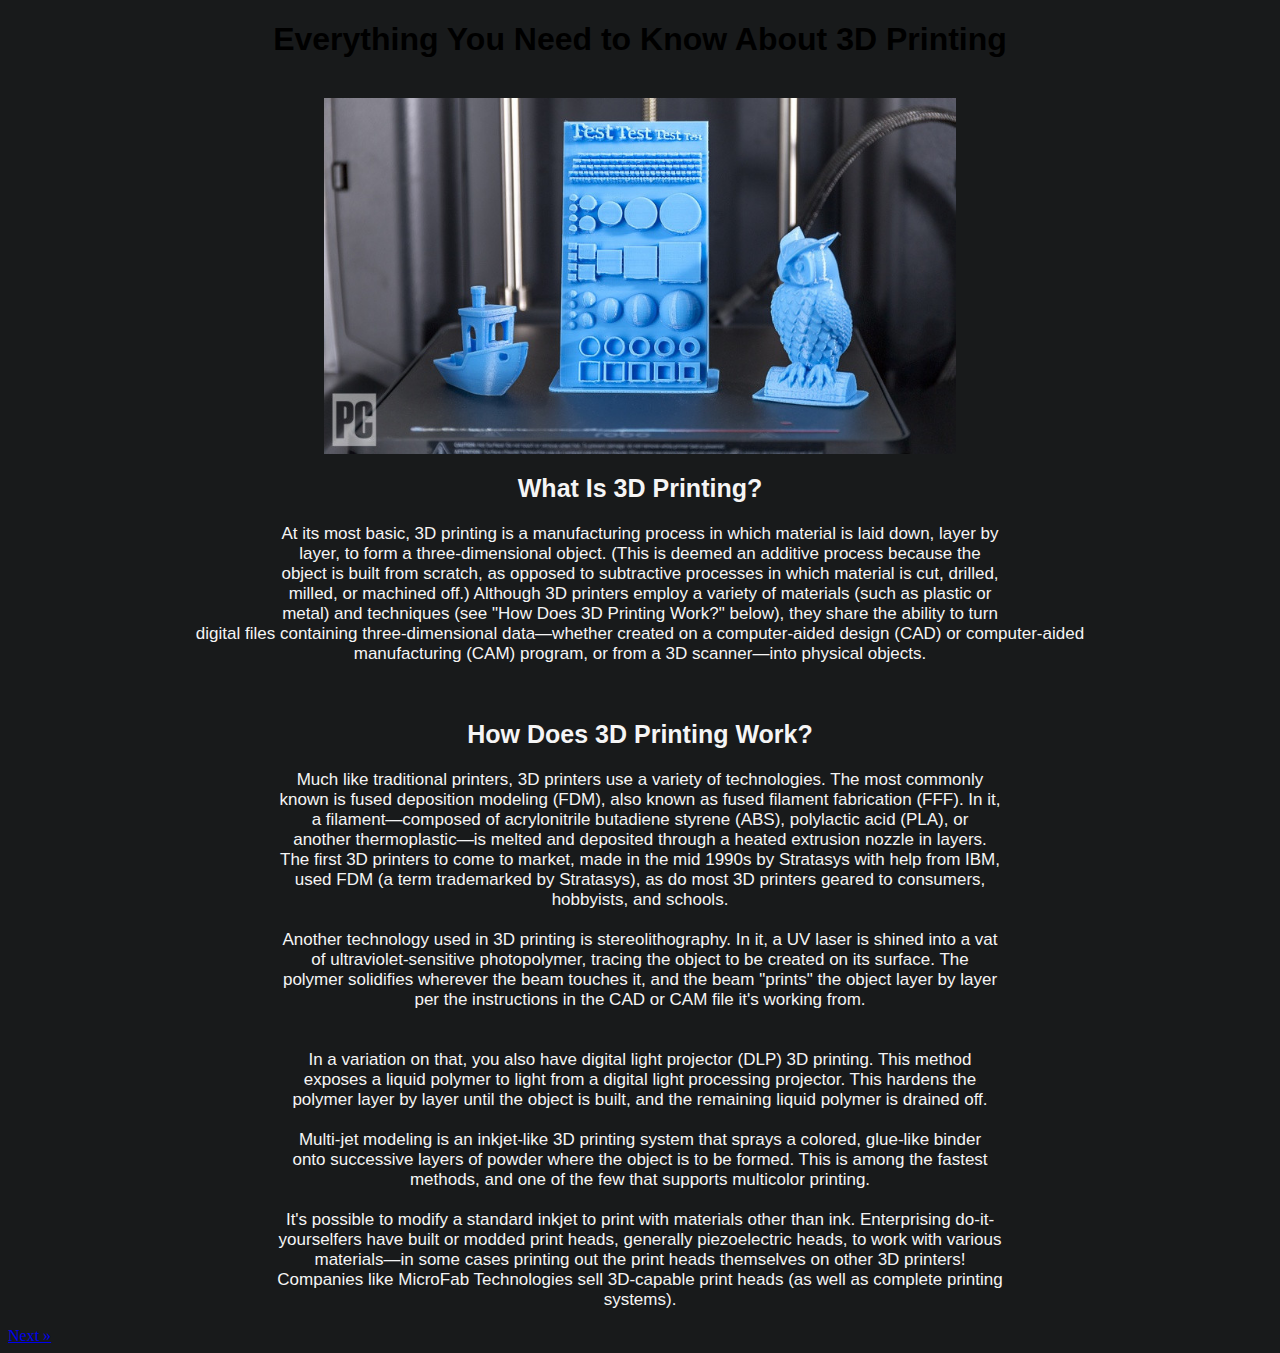
<file: project lv7/pages/index.html>
<!DOCTYPE html>
<html lang="en">
<head>
    <meta charset="UTF-8">
    <meta http-equiv="X-UA-Compatible" content="IE=edge">
    <meta name="viewport" content="width=device-width, initial-scale=1.0">
    <title>Document</title>
    <link rel="stylesheet" href="../css/design.css">
</head>
<body>
    
       <h1 id="main-title">Everything You Need to Know About 3D Printing</h1>
    

       <br id="image">

       <img src="../images/01s8lOzd24t1s3pHCdDtLUA-8.1569485513.fit_lim.size_1600x900.jpg" srcset="" class="center">

       <h2>What Is 3D Printing?</h2>

       <p>
        At its most basic, 3D printing is a manufacturing process in which material is laid down, layer by
        <br> layer, to form a three-dimensional object. (This is deemed an additive process because the
         <br> object is built from scratch, as opposed to subtractive processes in which material is cut, drilled,
          <br> milled, or machined off.) Although 3D printers employ a variety of materials (such as plastic or
           <br> metal) and techniques (see "How Does 3D Printing Work?" below), they share the ability to turn 
           <br> digital files containing three-dimensional data—whether created on a computer-aided design (CAD) or computer-aided
            <br> manufacturing (CAM) program, or from a 3D scanner—into physical objects.
       </p>

       <br>

       <h2>
        How Does 3D Printing Work?
       </h2>

       <p>
        Much like traditional printers, 3D printers use a variety of technologies. The most commonly
        <br> known is fused deposition modeling (FDM), also known as fused filament fabrication (FFF). In it,
         <br> a filament—composed of acrylonitrile butadiene styrene (ABS), polylactic acid (PLA), or 
         <br> another thermoplastic—is melted and deposited through a heated extrusion nozzle in layers.
          <br> The first 3D printers to come to market, made in the mid 1990s by Stratasys with help from IBM,
           <br> used FDM (a term trademarked by Stratasys), as do most 3D printers geared to consumers,
            <br> hobbyists, and schools.
             <br>
             <br>
             Another technology used in 3D printing is stereolithography. In it, a UV laser is shined into a vat
             <br> of ultraviolet-sensitive photopolymer, tracing the object to be created on its surface. The 
              <br> polymer solidifies wherever the beam touches it, and the beam "prints" the object layer by layer
               <br> per the instructions in the CAD or CAM file it's working from.
                <br>
                <br>
               <br> In a variation on that, you also have digital light projector (DLP) 3D printing. This method
                <br> exposes a liquid polymer to light from a digital light processing projector. This hardens the
                 <br> polymer layer by layer until the object is built, and the remaining liquid polymer is drained off.
                 <br>
                 <br>
                 Multi-jet modeling is an inkjet-like 3D printing system that sprays a colored, glue-like binder
                 <br> onto successive layers of powder where the object is to be formed. This is among the fastest 
                  <br> methods, and one of the few that supports multicolor printing.
                  <br>
                  <br>
                  It's possible to modify a standard inkjet to print with materials other than ink. Enterprising do-it-
                  <br> yourselfers have built or modded print heads, generally piezoelectric heads, to work with various 
                   <br> materials—in some cases printing out the print heads themselves on other 3D printers!
                    <br> Companies like MicroFab Technologies sell 3D-capable print heads (as well as complete printing
                     <br> systems).
       </p>

       <a href="./page-2.html" class ="next">Next &raquo;</a>

</body>
</html>
</file>
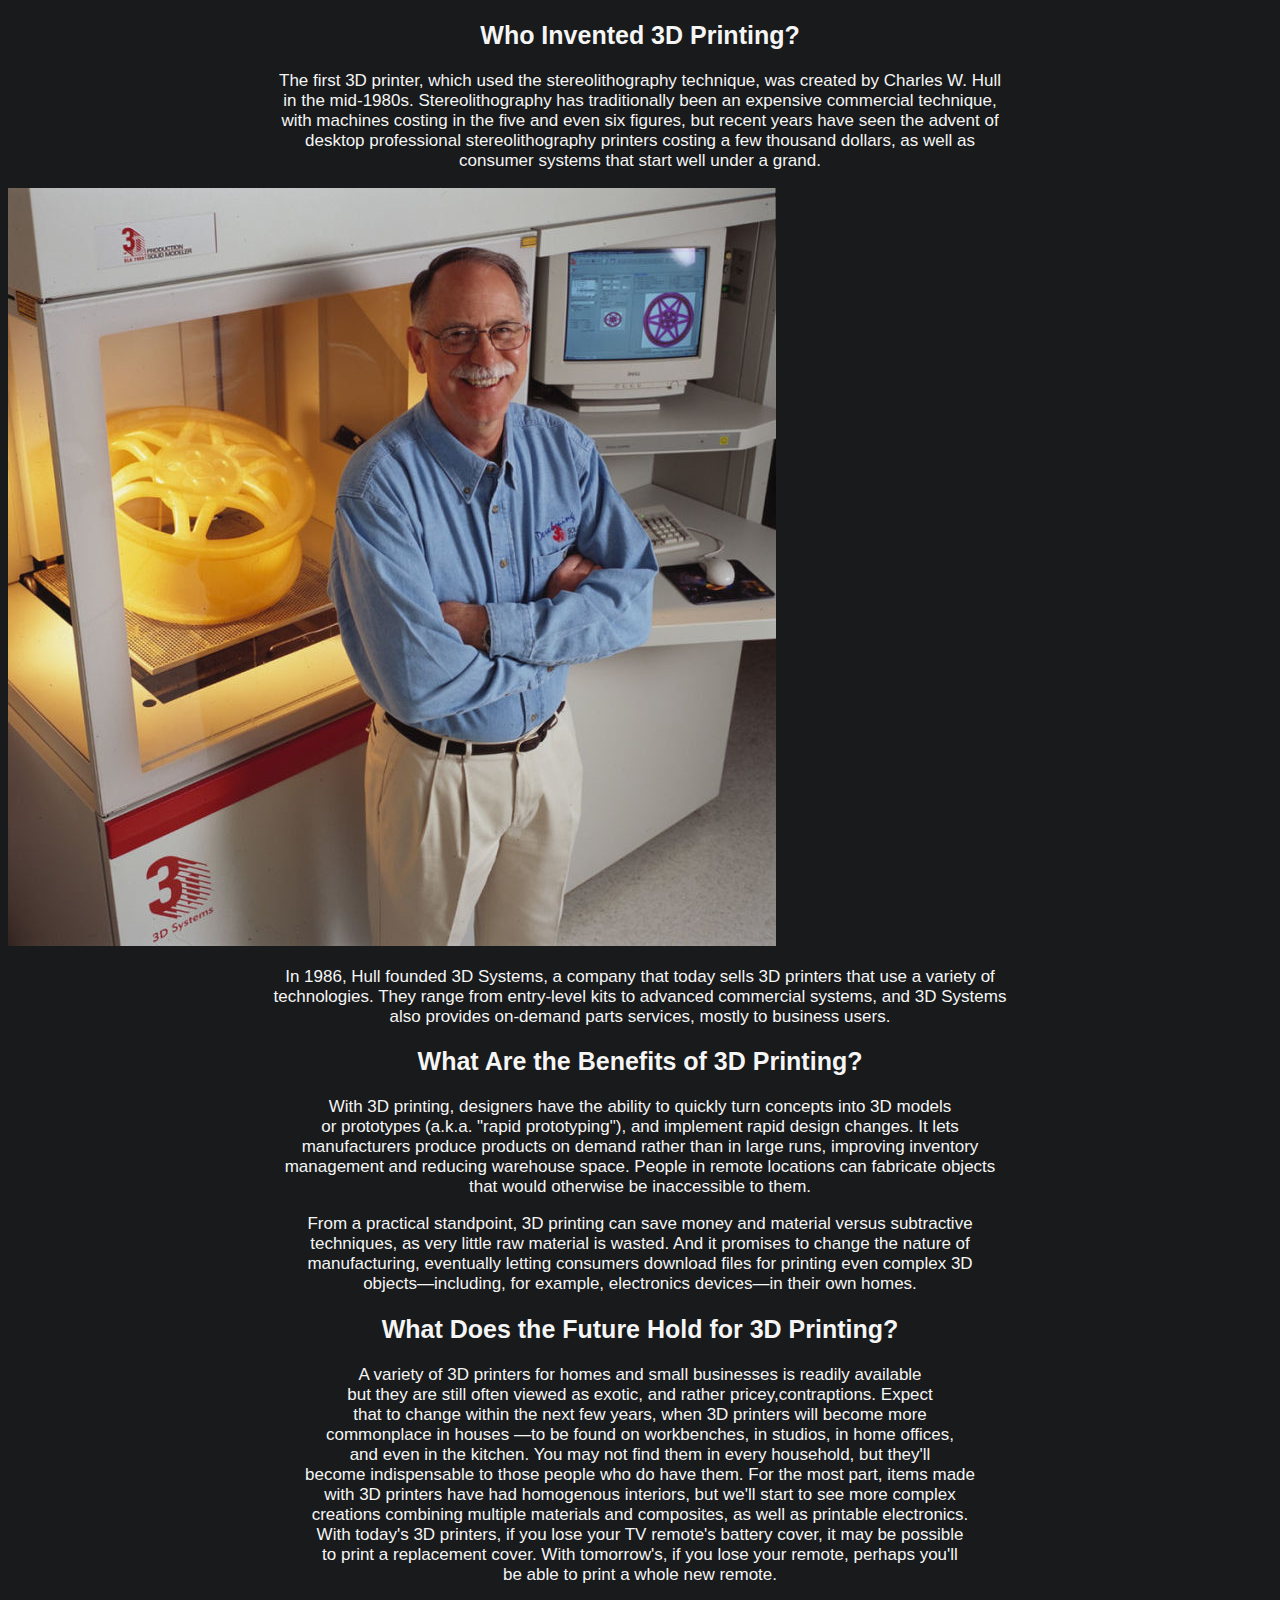
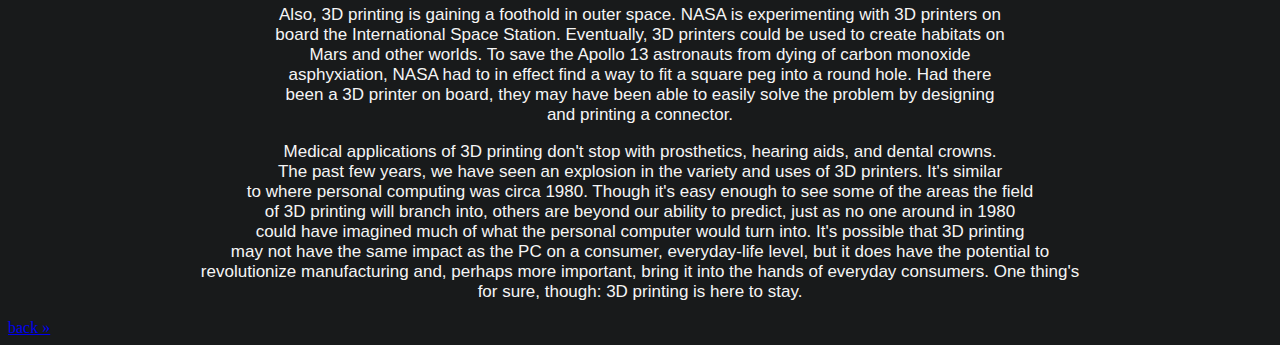
<file: project lv7/pages/page-2.html>
<!DOCTYPE html>
<html lang="en">
<head>
    <meta charset="UTF-8">
    <meta http-equiv="X-UA-Compatible" content="IE=edge">
    <meta name="viewport" content="width=device-width, initial-scale=1.0">
    <title>Document</title>
    <link rel="stylesheet" href="../css/design.css">
</head>
<body>
    <h2>Who Invented 3D Printing?</h2>
<p>The first 3D printer, which used the stereolithography technique, was created by Charles W. Hull
    <br> in the mid-1980s. Stereolithography has traditionally been an expensive commercial technique, 
     <br> with machines costing in the five and even six figures, but recent years have seen the advent of
      <br> desktop professional stereolithography printers costing a few thousand dollars, as well as
       <br> consumer systems that start well under a grand.
</p>

<img src="../images/01s8lOzd24t1s3pHCdDtLUA-2.fit_lim.size_768x.jpg" alt="">

<p>
    In 1986, Hull founded 3D Systems, a company that today sells 3D printers that use a variety of
    <br> technologies. They range from entry-level kits to advanced commercial systems, and 3D Systems
     <br> also provides on-demand parts services, mostly to business users.
</p>

<h2>What Are the Benefits of 3D Printing?</h2>

<p>With 3D printing, designers have the ability to quickly turn concepts into 3D models
    <br> or prototypes (a.k.a. "rapid prototyping"), and implement rapid design changes. It lets
     <br> manufacturers produce products on demand rather than in large runs, improving inventory
      <br> management and reducing warehouse space. People in remote locations can fabricate objects
       <br> that would otherwise be inaccessible to them.</p>

<p>From a practical standpoint, 3D printing can save money and material versus subtractive
    <br> techniques, as very little raw material is wasted. And it promises to change the nature of
     <br> manufacturing, eventually letting consumers download files for printing even complex 3D
      <br> objects—including, for example, electronics devices—in their own homes.</p>

<h2>What Does the Future Hold for 3D Printing?</h2>

<p>A variety of 3D printers for homes and small businesses is readily available
    <br>but they are still often viewed as exotic, and rather pricey,contraptions. Expect
    <br> that to change within the next few years, when 3D printers will become more
     <br> commonplace in houses —to be found on workbenches, in studios, in home offices,
     <br> and even in the kitchen. You may not find them in every household, but they'll
     <br> become indispensable to those people who do have them. For the most part, items made 
     <br> with 3D printers have had homogenous interiors, but we'll start to see more complex
      <br> creations combining multiple materials and composites, as well as printable electronics.
       <br> With today's 3D printers, if you lose your TV remote's battery cover, it may be possible
        <br> to print a replacement cover. With tomorrow's, if you lose your remote, perhaps you'll
         <br> be able to print a whole new remote.
         <br>
         <br>
         Also, 3D printing is gaining a foothold in outer space. NASA is experimenting with 3D printers on
         <br> board the International Space Station. Eventually, 3D printers could be used to create habitats on
          <br> Mars and other worlds. To save the Apollo 13 astronauts from dying of carbon monoxide
           <br> asphyxiation, NASA had to in effect find a way to fit a square peg into a round hole. Had there
            <br> been a 3D printer on board, they may have been able to easily solve the problem by designing
             <br> and printing a connector.
             <br>
             
             <p>Medical applications of 3D printing don't stop with prosthetics, hearing aids, and dental crowns.
                 <br> The past few years, we have seen an explosion in the variety and uses of 3D printers. It's similar
                 <br> to where personal computing was circa 1980. Though it's easy enough to see some of the areas the field
                  <br> of 3D printing will branch into, others are beyond our ability to predict, just as no one around in 1980
                   <br> could have imagined much of what the personal computer would turn into. It's possible that 3D printing 
                   <br> may not have the same impact as the PC on a consumer, everyday-life level, but it does have the potential to
                    <br> revolutionize manufacturing and, perhaps more important, bring it into the hands of everyday consumers. One thing's
                     <br> for sure, though: 3D printing is here to stay.
             </p>
</p>

<a href="./pages/index.html" class="back">back &raquo;</a>
</body>
</html>
</file>
<file: project lv7/css/design.css>
#main-title{
    text-align: center;
    font-family: Verdana, Geneva, Tahoma, sans-serif;
}

p{
    font-family: Verdana, Geneva, Tahoma, sans-serif;
    color: whitesmoke;
    font-size: 17px;
    text-align: center
}

h2{
    font-family: benton-sans,Arial,sans-serif;
    font-size: 25px;
    color: whitesmoke;
    text-align: center
}

body {
    background-color: #181a1b;
  }

  .center {
    display: block;
    margin-left: auto;
    margin-right: auto;
    width: 50%;
  }
</file>
